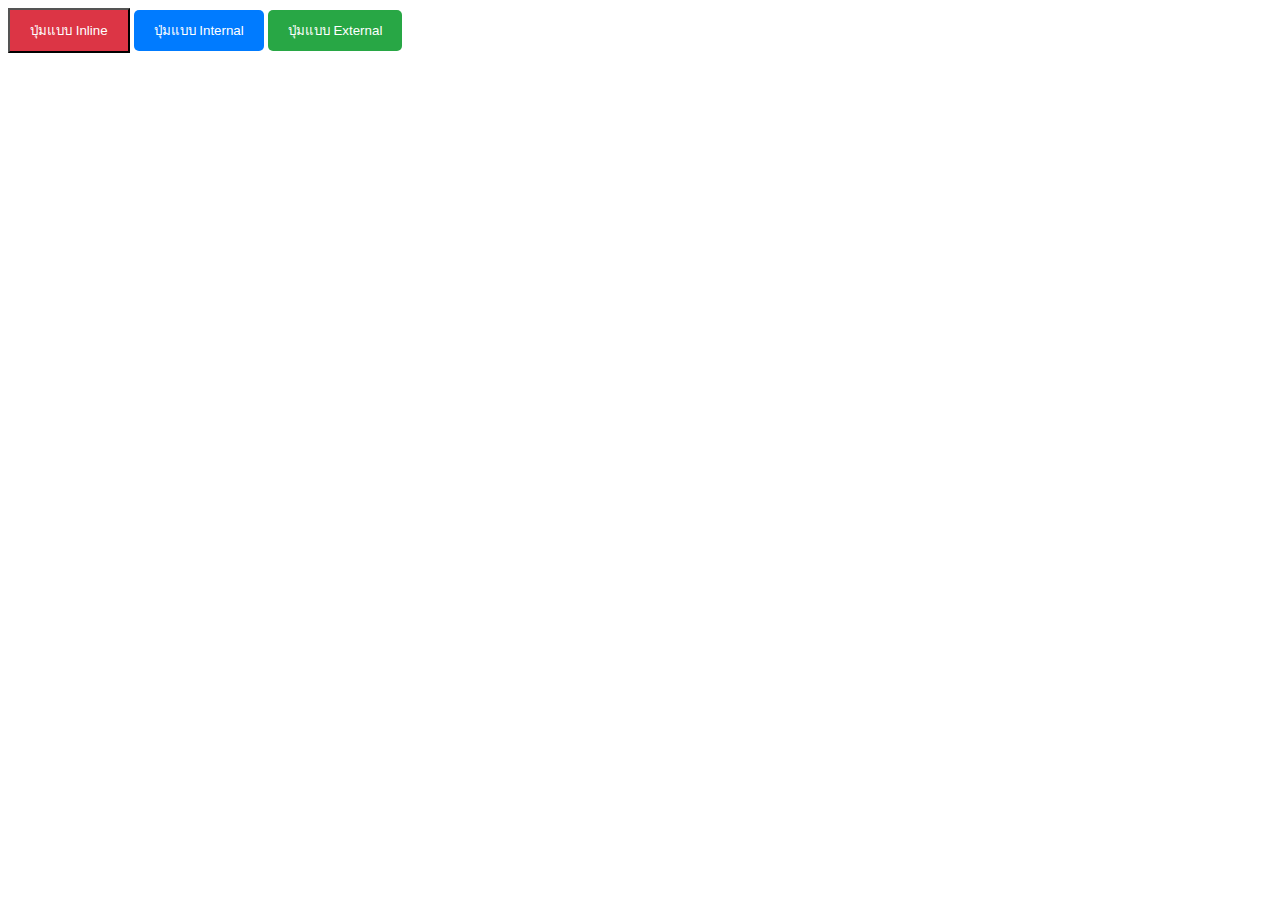
<file: Css Workshop/LAB 1/index.html>
<!-- ไฟล์ index.html -->
<!DOCTYPE html>
<html>
<head>
    <title>ตัวอย่างปุ่ม CSS</title>
    <!-- Internal CSS -->
    <style>
        .btn-primary {
            background-color: #007bff;
            color: white;
            padding: 10px 20px;
            border: none;
            border-radius: 5px;
            cursor: pointer;
        }
    </style>
    <!-- External CSS -->
    <link rel="stylesheet" href="css/buttons.css">
</head>
<body>
    <!-- Inline CSS -->
    <button style="background-color: #dc3545; color: white; padding: 10px 20px;">ปุ่มแบบ Inline</button>
    
    <!-- Internal CSS -->
    <button class="btn-primary">ปุ่มแบบ Internal</button>
    
    <!-- External CSS -->
    <button class="btn-success">ปุ่มแบบ External</button>
</body>
</html>
</file>
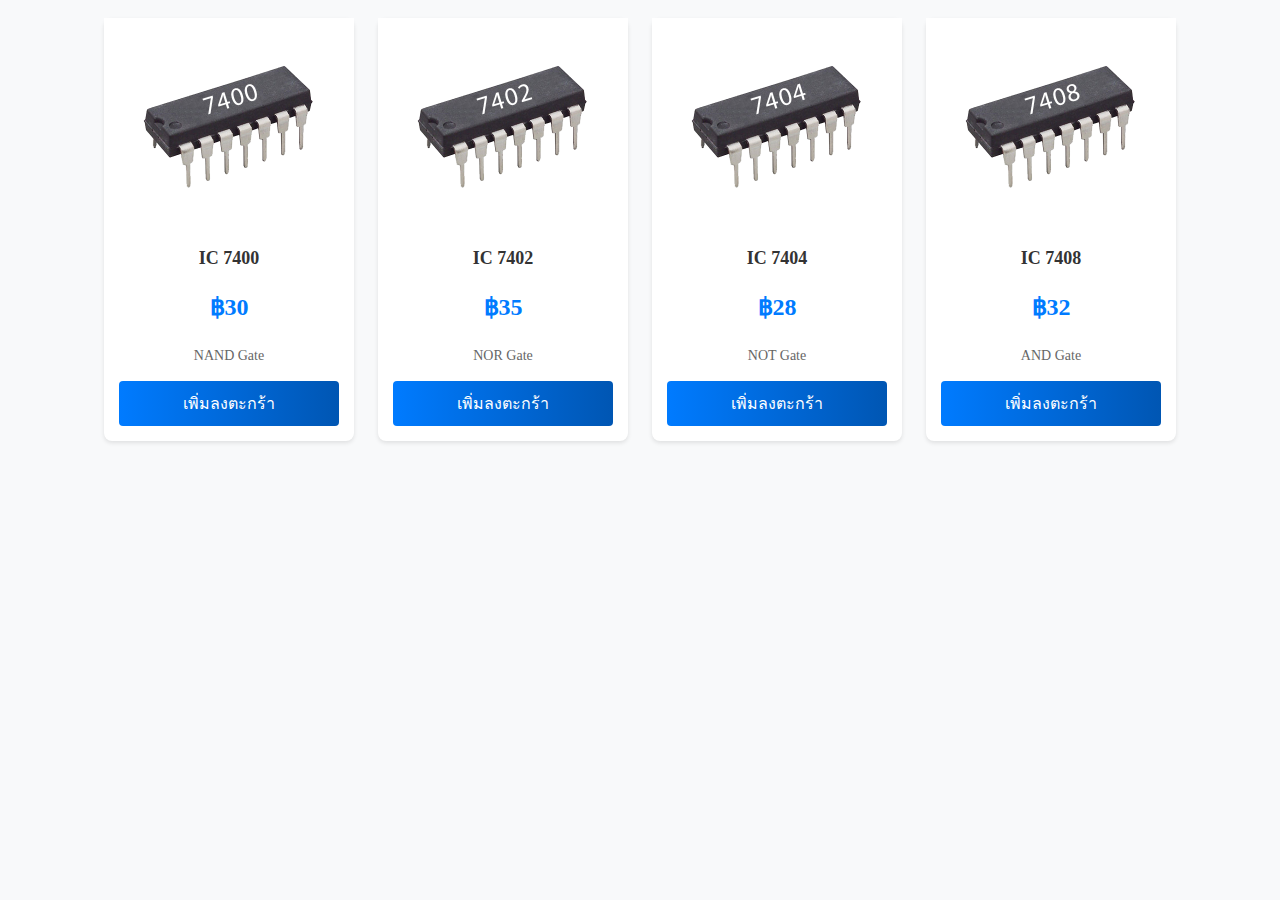
<file: Css Workshop/LAB 3/index.html>
<!DOCTYPE html>
<html>
<head>
    <link rel="stylesheet" href="css/style.css">
</head>
<body>

    <div class="product-container">
        <div class="product-card">
            <div class="product-image">
                <img src="images/7400.png" alt="IC 7400">
            </div>
            <div class="product-info">
                <h2 class="product-title">IC 7400</h2>
                <p class="product-price">฿30</p>
                <p class="product-description">NAND Gate</p>
                <a href="#" class="product-button">เพิ่มลงตะกร้า</a>
            </div>
        </div>

        <div class="product-card">
            <div class="product-image">
                <img src="images/7402.png" alt="IC 7402">
            </div>
            <div class="product-info">
                <h2 class="product-title">IC 7402</h2>
                <p class="product-price">฿35</p>
                <p class="product-description">NOR Gate</p>
                <a href="#" class="product-button">เพิ่มลงตะกร้า</a>
            </div>
        </div>

        <div class="product-card">
            <div class="product-image">
                <img src="images/7404.png" alt="IC 7404">
            </div>
            <div class="product-info">
                <h2 class="product-title">IC 7404</h2>
                <p class="product-price">฿28</p>
                <p class="product-description">NOT Gate</p>
                <a href="#" class="product-button">เพิ่มลงตะกร้า</a>
            </div>
        </div>

        <div class="product-card">
            <div class="product-image">
                <img src="images/7408.png" alt="IC 7408">
            </div>
            <div class="product-info">
                <h2 class="product-title">IC 7408</h2>
                <p class="product-price">฿32</p>
                <p class="product-description">AND Gate</p>
                <a href="#" class="product-button">เพิ่มลงตะกร้า</a>
            </div>
        </div>
    </div>

</body>
</html>
</file>
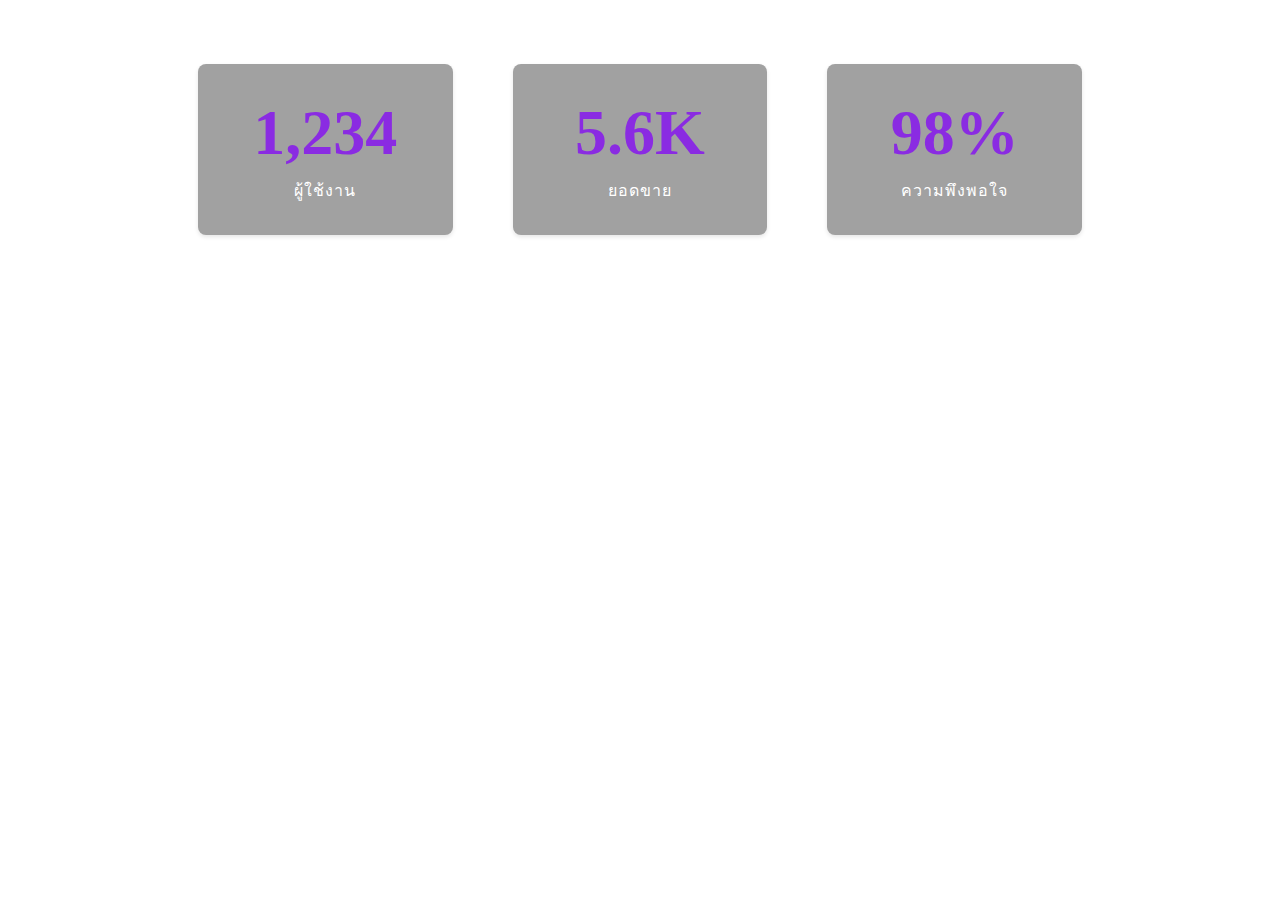
<file: Css Workshop/LAB 4/index.html>
<!DOCTYPE html>
<html>
<head>
<link rel="stylesheet" href="css/style.css">
</head>
<body>
    <div class="stats-container">
        <div class="stat-box">
            <div class="stat-number">1,234</div>
            <div class="stat-label">ผู้ใช้งาน</div>
        </div>
        <div class="stat-box">
            <div class="stat-number">5.6K</div>
            <div class="stat-label">ยอดขาย</div>
        </div>
        <div class="stat-box">
            <div class="stat-number">98%</div>
            <div class="stat-label">ความพึงพอใจ</div>
        </div>
    </div>
</body>
</html>
</file>
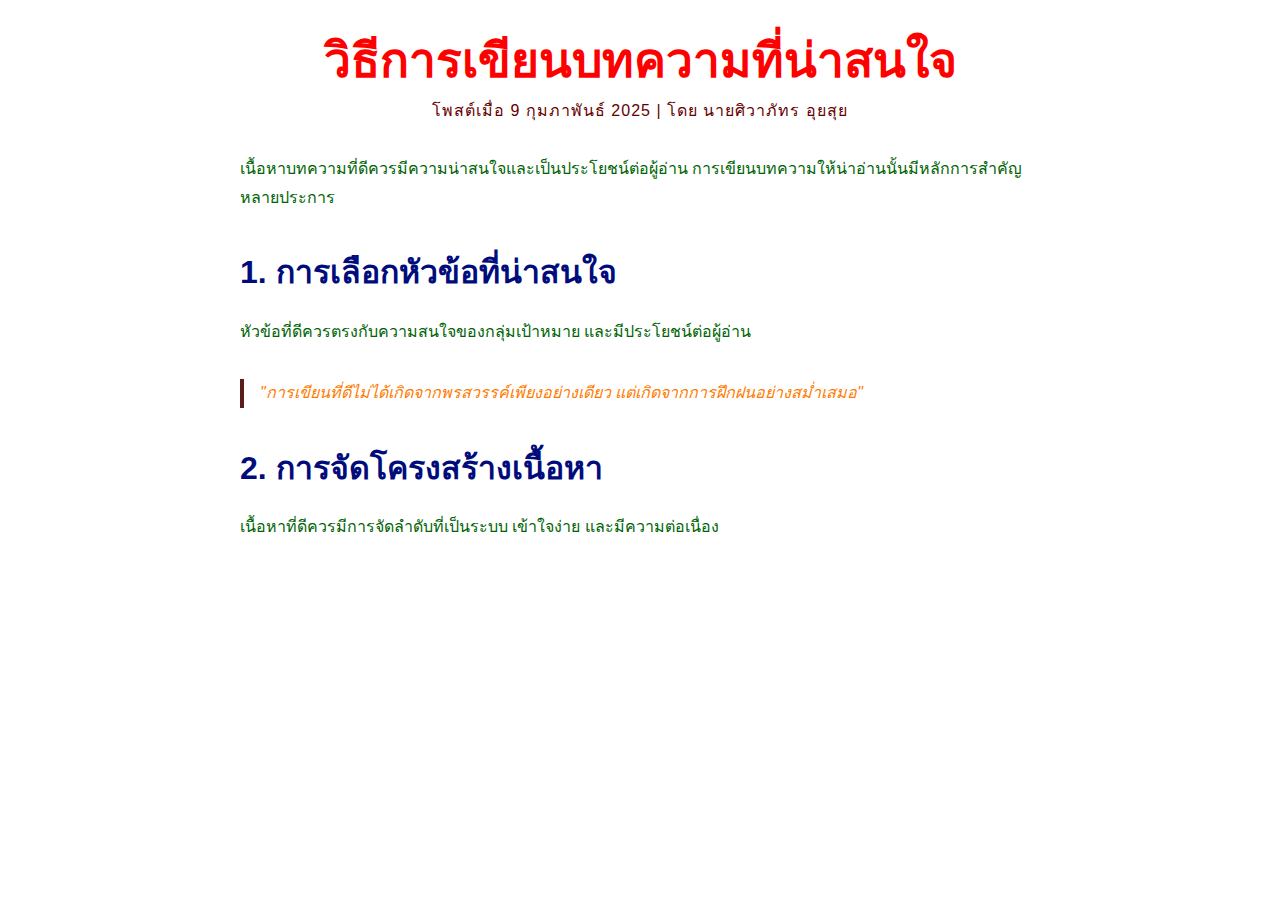
<file: Css Workshop/LAB 5/index.html>
<!DOCTYPE html>
<html>
<head>
    <link rel="stylesheet" href="css/style.css">
</head>
<body>
    <article class="blog-post">
        <header class="post-header">
            <h1 class="post-title">วิธีการเขียนบทความที่น่าสนใจ</h1>
            <div class="post-meta">โพสต์เมื่อ 9 กุมภาพันธ์ 2025 | โดย นายศิวาภัทร อุยสุย</div>
        </header>
        
        <div class="post-content">
            <p>เนื้อหาบทความที่ดีควรมีความน่าสนใจและเป็นประโยชน์ต่อผู้อ่าน การเขียนบทความให้น่าอ่านนั้นมีหลักการสำคัญหลายประการ</p>

            <h2>1. การเลือกหัวข้อที่น่าสนใจ</h2>
            <p>หัวข้อที่ดีควรตรงกับความสนใจของกลุ่มเป้าหมาย และมีประโยชน์ต่อผู้อ่าน</p>

            <blockquote>
                "การเขียนที่ดีไม่ได้เกิดจากพรสวรรค์เพียงอย่างเดียว แต่เกิดจากการฝึกฝนอย่างสม่ำเสมอ"
            </blockquote>

            <h2>2. การจัดโครงสร้างเนื้อหา</h2>
            <p>เนื้อหาที่ดีควรมีการจัดลำดับที่เป็นระบบ เข้าใจง่าย และมีความต่อเนื่อง</p>
        </div>
    </article>
</body>
</html
</file>
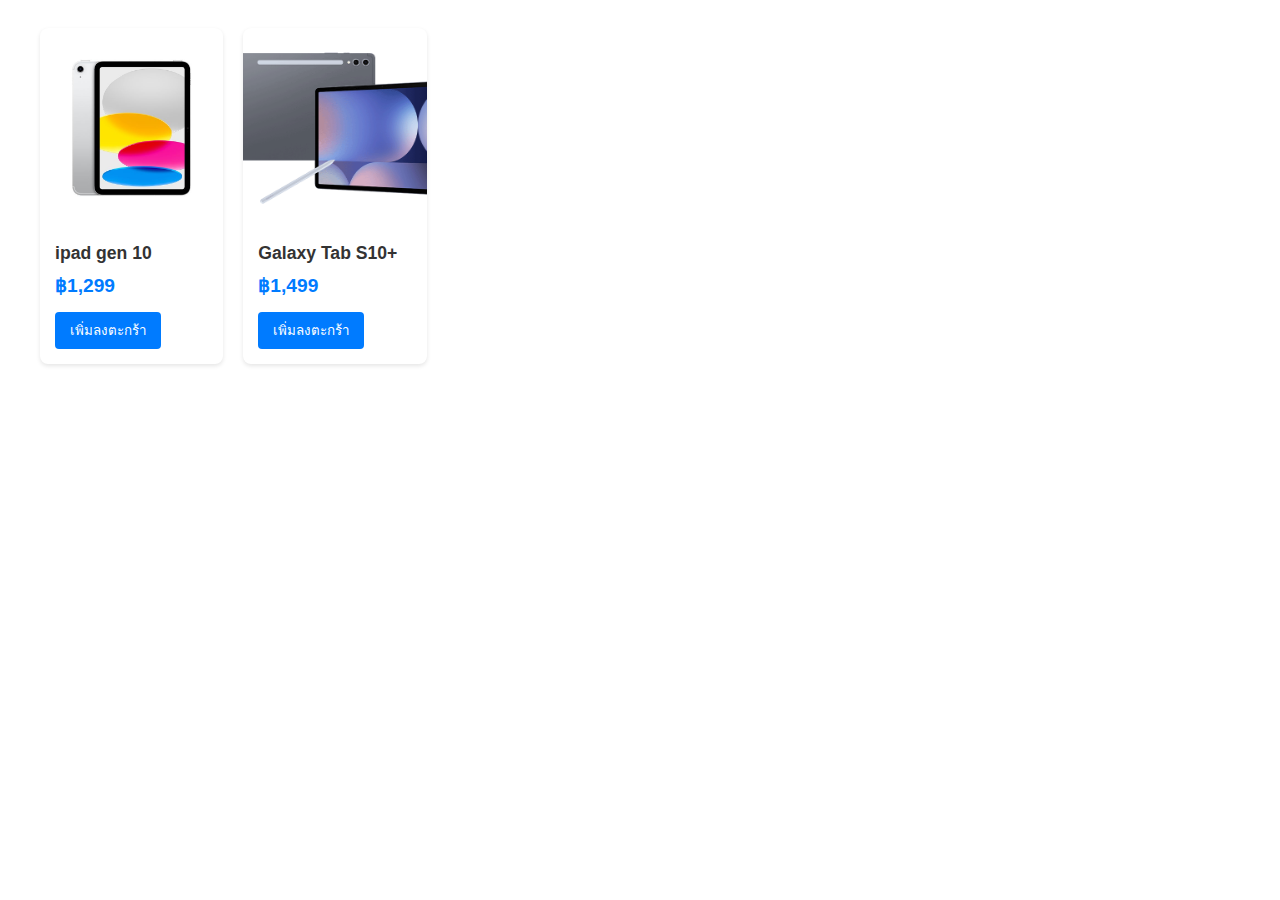
<file: Css Workshop/LAB 6.1/index.html>
<!DOCTYPE html>
<html>
<head>
    <link rel="stylesheet" href="css/style.css">
</head>
<body>
    <div class="product-grid">
        <!-- สินค้าชิ้นที่ 1 -->
        <div class="product-card">
            <div class="product-image" style="background-image: url('images/ipad.png')"></div>
            <div class="product-details">
                <h3 class="product-title">ipad gen 10</h3>
                <div class="product-price">฿1,299</div>
                <div class="product-action">
                    <button class="add-to-cart">เพิ่มลงตะกร้า</button>
                </div>
            </div>
        </div>

        <!-- สินค้าชิ้นที่ 2 -->
        <div class="product-card">
            <div class="product-image" style="background-image: url('images/tablet.png')"></div>
            <div class="product-details">
                <h3 class="product-title">Galaxy Tab S10+</h3>
                <div class="product-price">฿1,499</div>
                <div class="product-action">
                    <button class="add-to-cart">เพิ่มลงตะกร้า</button>
                </div>
            </div>
        </div>

        <!-- เพิ่มสินค้าอื่นๆ ตามต้องการ -->
    </div>
</body>
</html>
</file>
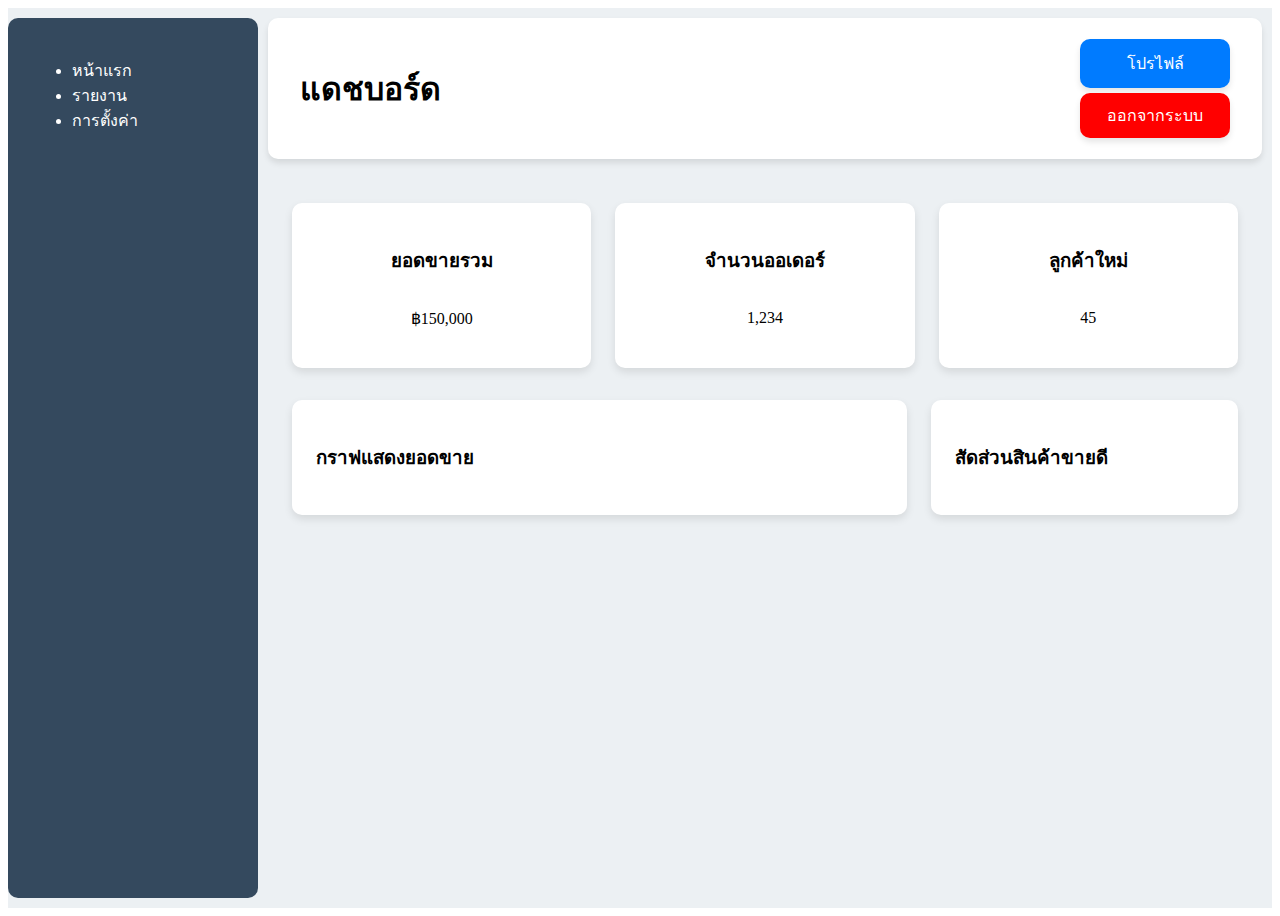
<file: Css Workshop/LAB 6.2/index.html>
<!DOCTYPE html>
<html>
<head>
    <link rel="stylesheet" href="css/style.css">
</head>
<body>
    <div class="dashboard">
        <header class="header">
            <h1>แดชบอร์ด</h1>
            <nav>
                <button>โปรไฟล์</button>
                <button class="logout-button">ออกจากระบบ</button>
            </nav>
        </header>

        <aside class="sidebar">
            <nav>
                <ul>
                    <li>หน้าแรก</li>
                    <li>รายงาน</li>
                    <li>การตั้งค่า</li>
                </ul>
            </nav>
        </aside>

        <main class="main-content">
            <div class="stats-grid">
                <div class="stat-card">
                    <h3>ยอดขายรวม</h3>
                    <p>฿150,000</p>
                </div>
                <div class="stat-card">
                    <h3>จำนวนออเดอร์</h3>
                    <p>1,234</p>
                </div>
                <div class="stat-card">
                    <h3>ลูกค้าใหม่</h3>
                    <p>45</p>
                </div>
            </div>

            <div class="chart-container">
                <div class="chart">
                    <h3>กราฟแสดงยอดขาย</h3>
                    <!-- เพิ่มกราฟตามต้องการ -->
                </div>
                <div class="chart">
                    <h3>สัดส่วนสินค้าขายดี</h3>
                    <!-- เพิ่มกราฟตามต้องการ -->
                </div>
            </div>
        </main>
    </div>
</body>
</html>
</file>
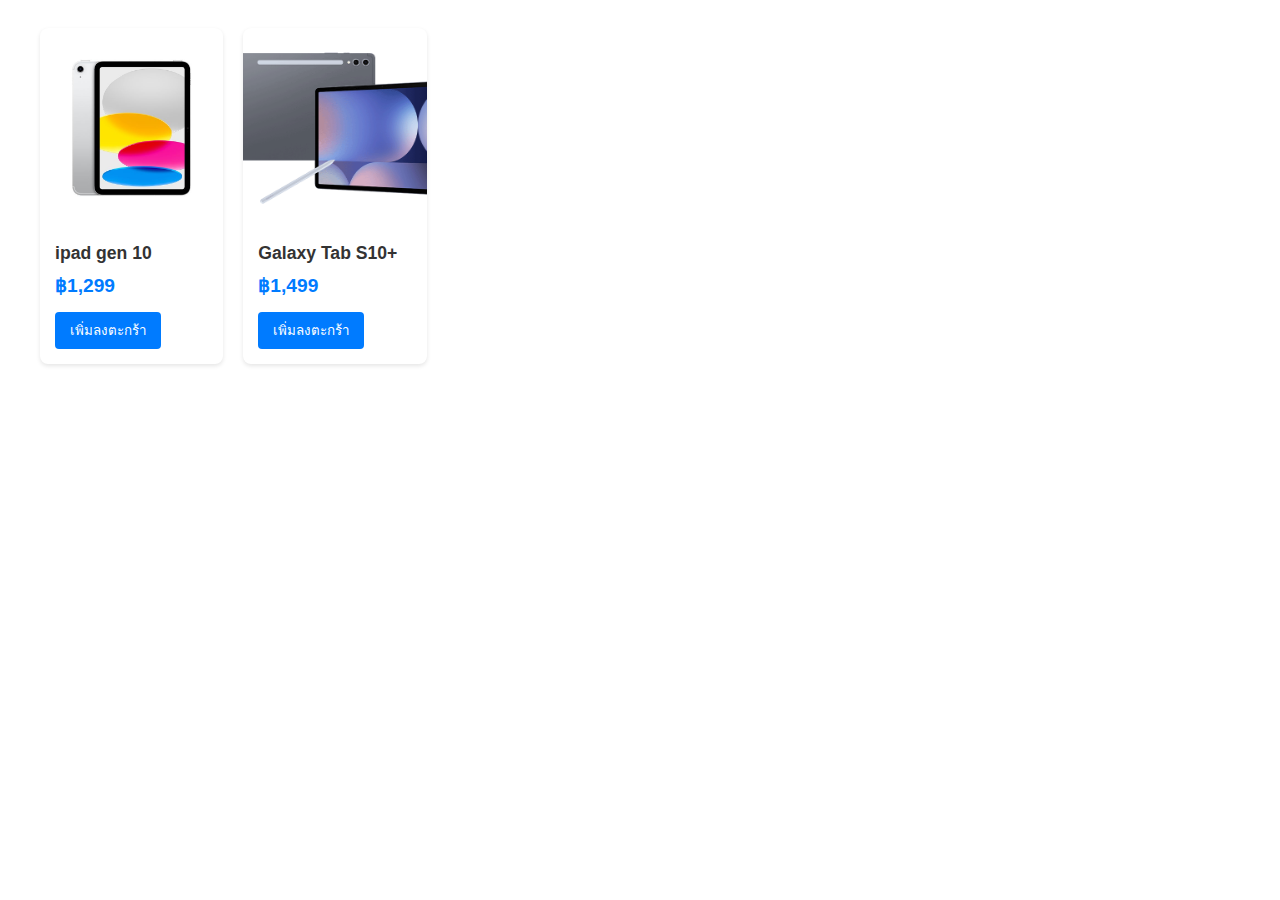
<file: Css Workshop/LAB 6/index.html>
<!DOCTYPE html>
<html>
<head>
    <link rel="stylesheet" href="css/style.css"
</head>
<body>
    <div class="product-grid">
        <!-- สินค้าชิ้นที่ 1 -->
        <div class="product-card">
            <div class="product-image" style="background-image: url('images/ipad.png')"></div>
            <div class="product-details">
                <h3 class="product-title">ipad gen 10</h3>
                <div class="product-price">฿1,299</div>
                <div class="product-action">
                    <button class="add-to-cart">เพิ่มลงตะกร้า</button>
                </div>
            </div>
        </div>

        <!-- สินค้าชิ้นที่ 2 -->
        <div class="product-card">
            <div class="product-image" style="background-image: url('images/tablet.png')"></div>
            <div class="product-details">
                <h3 class="product-title">Galaxy Tab S10+</h3>
                <div class="product-price">฿1,499</div>
                <div class="product-action">
                    <button class="add-to-cart">เพิ่มลงตะกร้า</button>
                </div>
            </div>
        </div>

        <!-- เพิ่มสินค้าอื่นๆ ตามต้องการ -->
    </div>
</body>
</html>
</file>
<file: Css Workshop/LAB 1/css/buttons.css>
/* สร้างไฟล์ buttons.css ในโฟลเดอร์ css */
.btn-success {
    background-color: #28a745;
    color: white;
    padding: 10px 20px;
    border: none;
    border-radius: 5px;
    cursor: pointer;
}
</file>
<file: Css Workshop/LAB 3/css/style.css>
body {
    text-align: center; /* จัดให้อยู่ตรงกลาง */
    background-color: #f8f9fa;
}

.product-card {
    display: inline-block; /* ทำให้สินค้าเรียงต่อกัน */
    width: 250px; /* กำหนดขนาดสินค้า */
    margin: 10px; /* กำหนดระยะห่างระหว่างสินค้า */
    border-radius: 8px;
    box-shadow: 0 2px 4px rgba(0,0,0,0.1);
    background-color: white;
    text-align: center;
}

.product-image {
    width: 100%;
    height: 200px;
    display: flex;
    justify-content: center;
    align-items: center;
    background-size: contain;
    background-position: center;
    background-repeat: no-repeat;
    background-color: #fff;
}


.product-image img {
    width: 100%;
    height: 100%;
    object-fit: contain; /* ปรับให้รูปไม่ถูกตัดขอบ */
}
 

.product-info {
    padding: 15px;
}

.product-title {
    color: #333;
    font-size: 18px;
    margin-bottom: 10px;
}

.product-price {
    color: #007bff;
    font-size: 24px;
    font-weight: bold;
}

.product-description {
    color: #666;
    font-size: 14px;
    line-height: 1.5;
}

.product-button {
    display: block;
    background: linear-gradient(to right, #007bff, #0056b3);
    color: white;
    text-align: center;
    padding: 10px;
    text-decoration: none;
    margin-top: 15px;
    border-radius: 4px;
}

.product-button:hover {
    background: linear-gradient(to right, #0056b3, #003980);
}
</file>
<file: Css Workshop/LAB 4/css/style.css>
.stats-container {
            display: flex;
            justify-content: space-around;
            max-width: 1000px;
            margin: 4rem auto;
            padding: 0 10rem;
        }

        .stat-box {
            flex: 1;
            margin: 0 30px;
            padding: 2rem;
            text-align: center;
            background-color: #a1a1a1;
            border-radius: 8px;
            box-shadow: 0 2px 4px rgba(0,0,0,0.1);
        }

        .stat-number {
            font-size: 4rem;
            font-weight: bold;
            color: #8a2be2;
            font-family: Georgia, 'Times New Roman', Times, serif;
            margin-bottom: 0.5rem;
        }

        .stat-label {
            font-size: 1rem;
            color: #ffff;
            text-transform: uppercase;
            letter-spacing: 1px;
        }

        /* Responsive Design */
        @media (max-width: 768px) {
            .stats-container {
                flex-direction: column;
            }

            .stat-box {
                margin: 1rem 0;
            }
        }
</file>
<file: Css Workshop/LAB 5/css/style.css>
.blog-post {
    max-width: 800px;
    margin: 2rem auto;
    padding: 0 1rem;
    font-family: 'Sarabun', sans-serif;
}

.post-header {
    text-align: center;
    margin-bottom: 2rem;
}

.post-title {
    font-size: 3rem;
    color: #ff0000;
    margin-bottom: 0.5rem;
    line-height: 1.2;
}

.post-meta {
    color: #660000;
    font-size: 1rem;
    text-transform: uppercase;
    letter-spacing: 1px;
}

.post-content {
    font-size:1rem;
    line-height: 1.8;
    color: #006405;
}

.post-content p {
    margin-bottom: 1.5rem;
}

.post-content h2 {
    font-size: 2rem;
    color: #000c7c;
    margin: 2rem 0 1rem;
}

blockquote {
    font-style: italic;
    border-left: 4px solid #5c1c1c;
    margin: 2rem 0;
    padding-left: 1rem;
    color: #ff7b00;
}

@media (max-width: 768px) {
    .post-title {
        font-size: 2rem;
    }
}
</file>
<file: Css Workshop/LAB 6.1/css/style.css>
.product-grid {
    display: grid;
    grid-template-columns: repeat(auto-fill, minmax(180px, 1fr));
    gap: 20px;
    padding: 20px;
    max-width: 1200px;
    margin: 0 auto;
}

.product-card {
    background: white;
    border-radius: 8px;
    overflow: hidden;
    box-shadow: 0 2px 4px rgba(0,0,0,0.1);
    transition: transform 0.3s ease;
}

.product-card:hover {
    transform: translateY(-5px);
}

.product-image {
    width: 100%;
    height: 200px;
    background-color: #f5f5f5;
    background-size: cover;
    background-position: center;
}

.product-details {
    padding: 15px;
}

.product-title {
    font-size: 1.1rem;
    margin: 0 0 10px 0;
    color: #333;
    font-family: Arial, Helvetica, sans-serif;
}

.product-price {
    font-size: 1.2rem;
    color: #007bff;
    font-weight: bold;
    font-family: Arial, Helvetica, sans-serif
}

.product-action {
    display: flex;
    justify-content: space-between;
    align-items: center;
    margin-top: 15px;
}

.add-to-cart {
    background-color: #007bff;
    color: white;
    border: none;
    padding: 8px 15px;
    border-radius: 4px;
    cursor: pointer;
}

.add-to-cart:hover {
    background-color: #0056b3;
}

@media (max-width: 768px) {
    .product-grid {
        grid-template-columns: repeat(auto-fill, minmax(200px, 1fr));
    }
}
</file>
<file: Css Workshop/LAB 6.2/css/style.css>
.dashboard {
    display: grid;
    grid-template-areas: 
        "sidebar header"
        "sidebar main";
    grid-template-columns: 250px 1fr;
    grid-template-rows: auto 1fr;
    min-height: 100vh;
    background: #ecf0f3;
}

.header {
    grid-area: header;
    background: white;
    padding: 1rem 2rem;
    box-shadow: 0 4px 6px rgba(0,0,0,0.1);
    display: flex;
    justify-content: space-between;
    align-items: center;
    border-radius: 10px;
    margin: 10px;
}

.sidebar {
    grid-area: sidebar;
    background: #34495e;
    color: white;
    padding: 1.5rem;
    display: flex;
    flex-direction: column;
    gap: 1rem;
    border-radius: 10px;
    margin: 10px 0;
}

.sidebar a {
    color: white;
    text-decoration: none;
    font-weight: 500;
    padding: 10px;
    border-radius: 6px;
    transition: background 0.3s ease;
}

.sidebar a:hover {
    background: rgba(255, 255, 255, 0.2);
}

.main-content {
    grid-area: main;
    padding: 1.5rem;
    background: #ecf0f3;
    border-radius: 10px;
    margin: 10px;
}

.stats-grid {
    display: grid;
    grid-template-columns: repeat(auto-fit, minmax(250px, 1fr));
    gap: 1.5rem;
    margin-bottom: 2rem;
}

.stat-card {
    background: white;
    padding: 1.5rem;
    border-radius: 10px;
    box-shadow: 0 4px 8px rgba(0,0,0,0.1);
    display: flex;
    flex-direction: column;
    align-items: center;
    text-align: center;
    transition: transform 0.3s ease, box-shadow 0.3s ease;
}

.stat-card:hover {
    transform: translateY(-5px);
    box-shadow: 0 6px 12px rgba(0,0,0,0.15);
}

.chart-container {
    display: grid;
    grid-template-columns: 2fr 1fr;
    gap: 1.5rem;
}

.chart {
    background: white;
    padding: 1.5rem;
    border-radius: 10px;
    box-shadow: 0 4px 8px rgba(0,0,0,0.1);
}

/* Responsive Design */
@media (max-width: 768px) {
    .dashboard {
        grid-template-areas: 
            "header"
            "main";
        grid-template-columns: 1fr;
    }

    .sidebar {
        display: none;
    }

    .chart-container {
        grid-template-columns: 1fr;
    }
}

button {
    font-size: 1rem; /* เพิ่มขนาดตัวอักษร */
    padding: 12px 20px; /* เพิ่มระยะ padding */
    margin: 5px 0; /* ระยะห่างรอบปุ่ม */
    border: none;
    border-radius: 10px; /* เพิ่มความโค้งมน */
    cursor: pointer;
    background-color: #007bff; /* สีพื้นหลัง (น้ำเงิน) */
    color: white; /* สีข้อความ */
    box-shadow: 0 4px 6px rgba(0, 0, 0, 0.1); /* เพิ่มเงา */
    display: flex;
    align-items: center;
    justify-content: center;
    width: 150px;
}

button:hover {
    background-color: #0056b3; /* สีเมื่อ hover (น้ำเงินเข้มขึ้น) */
    transform: translateY(-2px); /* เลื่อนขึ้นเล็กน้อยเมื่อ hover */
    box-shadow: 0 6px 10px rgba(0, 0, 0, 0.15); /* เพิ่มเงาเมื่อ hover */
}
.header nav button:last-child {
    background-color: red;
    color: white;
    border: none;
    padding: 10px 20px;
    cursor: pointer;
}

.header nav button:last-child:hover {
    background-color: darkred;
}
</file>
<file: Css Workshop/LAB 6/css/style.css>
.product-grid {
    display: grid;
    grid-template-columns: repeat(auto-fill, minmax(180px, 1fr));
    gap: 20px;
    padding: 20px;
    max-width: 1200px;
    margin: 0 auto;
}

.product-card {
    background: white;
    border-radius: 8px;
    overflow: hidden;
    box-shadow: 0 2px 4px rgba(0,0,0,0.1);
    transition: transform 0.3s ease;
}

.product-card:hover {
    transform: translateY(-5px);
}

.product-image {
    width: 100%;
    height: 200px;
    background-color: #f5f5f5;
    background-size: cover;
    background-position: center;
}

.product-details {
    padding: 15px;
}

.product-title {
    font-size: 1.1rem;
    margin: 0 0 10px 0;
    color: #333;
    font-family: Arial, Helvetica, sans-serif;
}

.product-price {
    font-size: 1.2rem;
    color: #007bff;
    font-weight: bold;
    font-family: Arial, Helvetica, sans-serif
}

.product-action {
    display: flex;
    justify-content: space-between;
    align-items: center;
    margin-top: 15px;
}

.add-to-cart {
    background-color: #007bff;
    color: white;
    border: none;
    padding: 8px 15px;
    border-radius: 4px;
    cursor: pointer;
}

.add-to-cart:hover {
    background-color: #0056b3;
}

@media (max-width: 768px) {
    .product-grid {
        grid-template-columns: repeat(auto-fill, minmax(200px, 1fr));
    }
}
</file>
